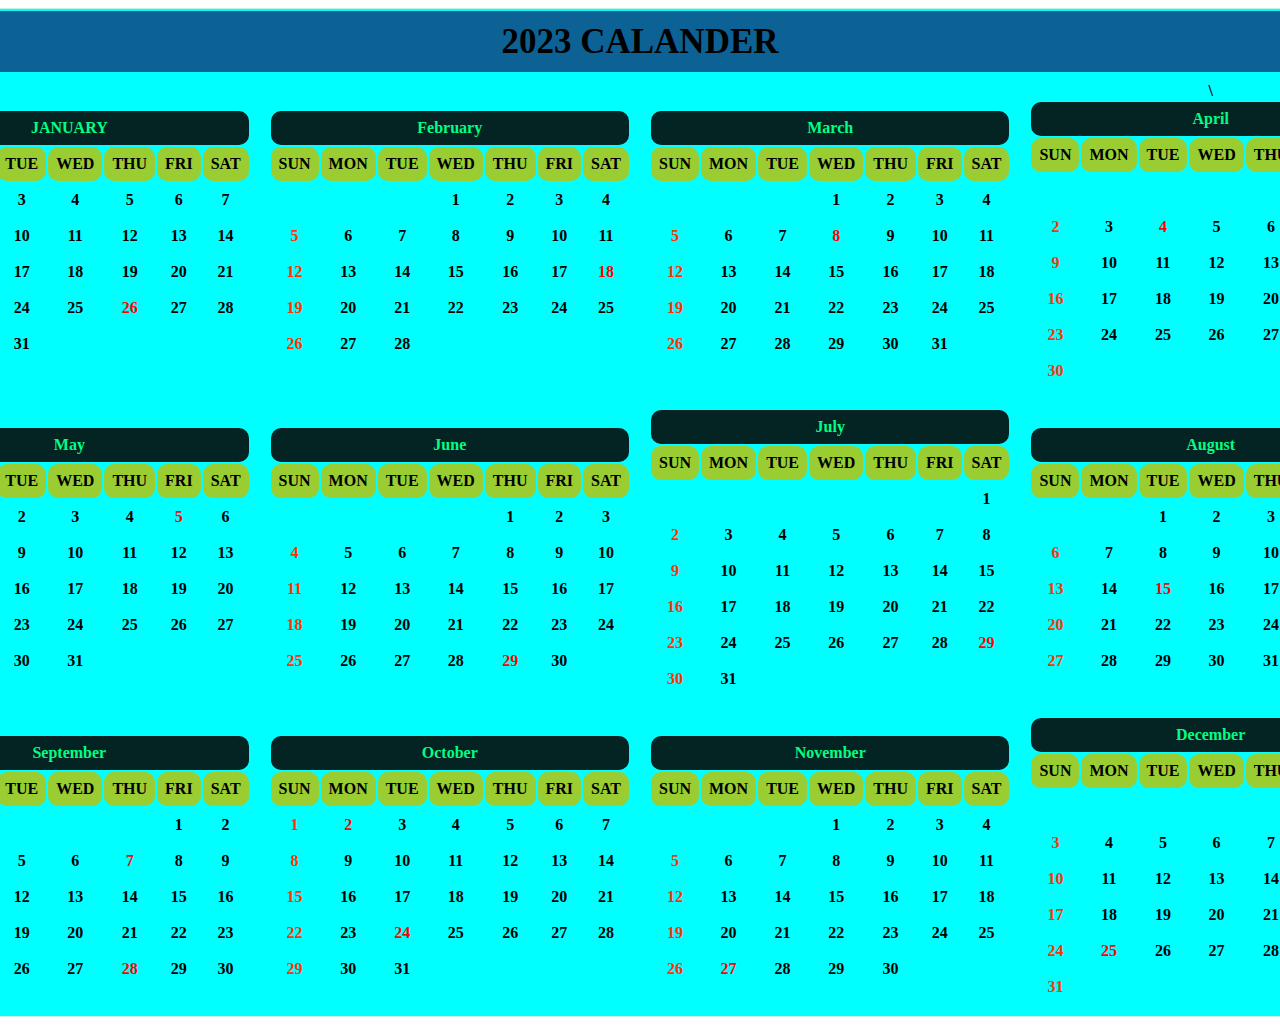
<file: index.html>
<!DOCTYPE html>
<html lang="en">
  <head>
    <meta charset="UTF-8" />
    <meta http-equiv="X-UA-Compatible" content="IE=edge" />
    <meta name="viewport" content="width=device-width, initial-scale=1.0" />
    <link
      href="https://fonts.googleapis.com/css2?family=Jura:wght@700&display=swap"
      rel="stylesheet"
    />
    <title>2023 Calander</title>
  </head>
  <body>
    <style>
      body {
        display: flex;
        justify-content: center;
      }
      #color_change {
        color: red;
      }
      #main {
        border: 1px solid rgb(196, 244, 233);
        background: rgb(0, 255, 255);
      }
      #calander_name {
        text-align: center;
        height: 45px;
        font-size: 35px;
        font-weight: 900;
        background: rgb(12, 98, 148);
        color: rgb(0, 0, 0);
        border: 1px solid brown(0, 255, 195);
      }
      table thead tr:nth-child(1) {
        background: rgb(4, 35, 35);
        text-align: center;
        color: rgb(0, 255, 132);
      }
      table thead tr:nth-child(2) {
        background: yellowgreen;
        text-align: center;
      }
      th,
      td {
        padding: 8px;
        text-align: center;
        font-size: 16px;
        font-weight: bold;
        font-family: PT Serif;
        border-radius: 10px !important;
      }
      #indide_table tbody tr td:nth-child(1) {
        color: rgb(255, 51, 0);
      }
    </style>
    <table id="main">
      <thead>
        <tr>
          <th colspan="4" style="text-align: center" id="calander_name">
            2023 CALANDER
          </th>
        </tr>
      </thead>
      <tbody>
        <tr>
          <td>
            <table id="indide_table">
              <thead>
                <tr>
                  <th colspan="7">JANUARY</th>
                </tr>
                <tr>
                  <th>SUN</th>
                  <th>MON</th>
                  <th>TUE</th>
                  <th>WED</th>
                  <th>THU</th>
                  <th>FRI</th>
                  <th>SAT</th>
                </tr>
              </thead>
              <tbody>
                <tr>
                  <td>1</td>
                  <td>2</td>
                  <td>3</td>
                  <td>4</td>
                  <td>5</td>
                  <td>6</td>
                  <td>7</td>
                </tr>
                <tr>
                  <td>8</td>
                  <td>9</td>
                  <td>10</td>
                  <td>11</td>
                  <td>12</td>
                  <td>13</td>
                  <td>14</td>
                </tr>
                <tr>
                  <td>15</td>
                  <td>16</td>
                  <td>17</td>
                  <td>18</td>
                  <td>19</td>
                  <td>20</td>
                  <td>21</td>
                </tr>
                <tr>
                  <td>22</td>
                  <td>23</td>
                  <td>24</td>
                  <td>25</td>
                  <td id="color_change">26</td>
                  <td>27</td>
                  <td>28</td>
                </tr>
                <tr>
                  <td>29</td>
                  <td>30</td>
                  <td>31</td>
                  <td></td>
                  <td></td>
                  <td></td>
                  <td></td>
                </tr>
              </tbody>
            </table>
          </td>
          <td>
            <table id="indide_table">
              <thead>
                <tr>
                  <th colspan="7">February</th>
                </tr>
                <tr>
                  <th>SUN</th>
                  <th>MON</th>
                  <th>TUE</th>
                  <th>WED</th>
                  <th>THU</th>
                  <th>FRI</th>
                  <th>SAT</th>
                </tr>
              </thead>
              <tbody>
                <tr>
                  <td></td>
                  <td></td>
                  <td></td>
                  <td>1</td>
                  <td>2</td>
                  <td>3</td>
                  <td>4</td>
                </tr>
                <tr>
                  <td>5</td>
                  <td>6</td>
                  <td>7</td>
                  <td>8</td>
                  <td>9</td>
                  <td>10</td>
                  <td>11</td>
                </tr>
                <tr>
                  <td>12</td>
                  <td>13</td>
                  <td>14</td>
                  <td>15</td>
                  <td>16</td>
                  <td>17</td>
                  <td id="color_change">18</td>
                </tr>
                <tr>
                  <td>19</td>
                  <td>20</td>
                  <td>21</td>
                  <td>22</td>
                  <td>23</td>
                  <td>24</td>
                  <td>25</td>
                </tr>
                <tr>
                  <td>26</td>
                  <td>27</td>
                  <td>28</td>
                  <td></td>
                  <td></td>
                  <td></td>
                  <td></td>
                </tr>
              </tbody>
            </table>
          </td>
          <td>
            <table id="indide_table">
              <thead>
                <tr>
                  <th colspan="7">March</th>
                </tr>
                <tr>
                  <th>SUN</th>
                  <th>MON</th>
                  <th>TUE</th>
                  <th>WED</th>
                  <th>THU</th>
                  <th>FRI</th>
                  <th>SAT</th>
                </tr>
              </thead>
              <tbody>
                <tr>
                  <td></td>
                  <td></td>
                  <td></td>
                  <td>1</td>
                  <td>2</td>
                  <td>3</td>
                  <td>4</td>
                </tr>
                <tr>
                  <td>5</td>
                  <td>6</td>
                  <td>7</td>
                  <td id="color_change">8</td>
                  <td>9</td>
                  <td>10</td>
                  <td>11</td>
                </tr>
                <tr>
                  <td>12</td>
                  <td>13</td>
                  <td>14</td>
                  <td>15</td>
                  <td>16</td>
                  <td>17</td>
                  <td>18</td>
                </tr>
                <tr>
                  <td>19</td>
                  <td>20</td>
                  <td>21</td>
                  <td>22</td>
                  <td>23</td>
                  <td>24</td>
                  <td>25</td>
                </tr>
                <tr>
                  <td>26</td>
                  <td>27</td>
                  <td>28</td>
                  <td>29</td>
                  <td>30</td>
                  <td>31</td>
                  <td></td>
                </tr>
              </tbody>
            </table>
          </td>
          <td>
            <table id="indide_table">
              <thead>
                <tr>
                  <th colspan="7">April</th>
                </tr>
                <tr>
                  <th>SUN</th>
                  <th>MON</th>
                  <th>TUE</th>
                  <th>WED</th>
                  <th>THU</th>
                  <th>FRI</th>
                  <th>SAT</th>
                </tr>
              </thead>
              <tbody>
                <tr>
                  <td></td>
                  <td></td>
                  <td></td>
                  <td></td>
                  <td></td>
                  <td></td>
                  <td>1</td>
                </tr>
                <tr>
                  <td>2</td>
                  <td>3</td>
                  <td id="color_change">4</td>
                  <td>5</td>
                  <td>6</td>
                  <td id="color_change">7</td>
                  <td>8</td>
                </tr>
                <tr>
                  <td>9</td>
                  <td>10</td>
                  <td>11</td>
                  <td>12</td>
                  <td>13</td>
                  <td>14</td>
                  <td>15</td>
                </tr>
                <tr>
                  <td>16</td>
                  <td>17</td>
                  <td>18</td>
                  <td>19</td>
                  <td>20</td>
                  <td>21</td>
                  <td id="color_change">22</td>
                </tr>
                <tr>
                  <td>23</td>
                  <td>24</td>
                  <td>25</td>
                  <td>26</td>
                  <td>27</td>
                  <td>28</td>
                  <td>29</td>
                  \<tr>
                    <td>30</td>
                    <td></td>
                    <td></td>
                    <td></td>
                    <td></td>
                    <td></td>
                    <td></td>
                  </tr>
                  
                </tr>
              </tbody>
            </table>
          </td>
        </tr>
        <tr>
          <td>
            <table id="indide_table">
              <thead>
                <tr>
                  <th colspan="7">May</th>
                </tr>
                <tr>
                  <th>SUN</th>
                  <th>MON</th>
                  <th>TUE</th>
                  <th>WED</th>
                  <th>THU</th>
                  <th>FRI</th>
                  <th>SAT</th>
                </tr>
              </thead>
              <tbody>
                <tr>
                  <td></td>
                  <td>1</td>
                  <td>2</td>
                  <td>3</td>
                  <td>4</td>
                  <td id="color_change">5</td>
                  <td>6</td>
                </tr>
                <tr>
                  <td>7</td>
                  <td>8</td>
                  <td>9</td>
                  <td>10</td>
                  <td>11</td>
                  <td>12</td>
                  <td>13</td>
                </tr>
                <tr>
                  <td>14</td>
                  <td>15</td>
                  <td>16</td>
                  <td>17</td>
                  <td>18</td>
                  <td>19</td>
                  <td>20</td>
                </tr>
                <tr>
                  <td>21</td>
                  <td>22</td>
                  <td>23</td>
                  <td>24</td>
                  <td>25</td>
                  <td>26</td>
                  <td>27</td>
                </tr>
                <tr>
                  <td>28</td>
                  <td>29</td>
                  <td>30</td>
                  <td>31</td>
                  <td></td>
                  <td></td>
                  <td></td>
                </tr>
              </tbody>
            </table>
          </td>
          <td>
            <table id="indide_table">
              <thead>
                <tr>
                  <th colspan="7">June</th>
                </tr>
                <tr>
                  <th>SUN</th>
                  <th>MON</th>
                  <th>TUE</th>
                  <th>WED</th>
                  <th>THU</th>
                  <th>FRI</th>
                  <th>SAT</th>
                </tr>
              </thead>
              <tbody>
                <tr>
                  <td></td>
                  <td></td>
                  <td></td>
                  <td></td>
                  <td>1</td>
                  <td>2</td>
                  <td>3</td>
                </tr>
                <tr>
                  <td>4</td>
                  <td>5</td>
                  <td>6</td>
                  <td>7</td>
                  <td>8</td>
                  <td>9</td>
                  <td>10</td>
                </tr>
                <tr>
                  <td>11</td>
                  <td>12</td>
                  <td>13</td>
                  <td>14</td>
                  <td>15</td>
                  <td>16</td>
                  <td>17</td>
                </tr>
                <tr>
                  <td>18</td>
                  <td>19</td>
                  <td>20</td>
                  <td>21</td>
                  <td>22</td>
                  <td>23</td>
                  <td>24</td>
                </tr>
                <tr>
                  <td>25</td>
                  <td>26</td>
                  <td>27</td>
                  <td>28</td>
                  <td id="color_change">29</td>
                  <td>30</td>
                  <td></td>
                </tr>
              </tbody>
            </table>
          </td>
          <td>
            <table id="indide_table">
              <thead>
                <tr>
                  <th colspan="7">July</th>
                </tr>
                <tr>
                  <th>SUN</th>
                  <th>MON</th>
                  <th>TUE</th>
                  <th>WED</th>
                  <th>THU</th>
                  <th>FRI</th>
                  <th>SAT</th>
                </tr>
              </thead>
              <tbody>
                <tr>
                  <td></td>
                  <td></td>
                  <td></td>
                  <td></td>
                  <td></td>
                  <td></td>
                  <td>1</td>
                </tr>
                <tr>
                  <td>2</td>
                  <td>3</td>
                  <td>4</td>
                  <td>5</td>
                  <td>6</td>
                  <td>7</td>
                  <td>8</td>
                </tr>
                <tr>
                  <td>9</td>
                  <td>10</td>
                  <td>11</td>
                  <td>12</td>
                  <td>13</td>
                  <td>14</td>
                  <td>15</td>
                </tr>
                <tr>
                  <td>16</td>
                  <td>17</td>
                  <td>18</td>
                  <td>19</td>
                  <td>20</td>
                  <td>21</td>
                  <td>22</td>
                </tr>
                <tr>
                  <td>23</td>
                  <td>24</td>
                  <td>25</td>
                  <td>26</td>
                  <td>27</td>
                  <td>28</td>
                  <td id="color_change">29</td>
                </tr>
                <tr>
                  <td>30</td>
                  <td>31</td>
                  <td></td>
                  <td></td>
                  <td></td>
                  <td></td>
                  <td></td>
                </tr>
              </tbody>
            </table>
          </td>
          <td>
            <table id="indide_table">
              <thead>
                <tr>
                  <th colspan="7">August</th>
                </tr>
                <tr>
                  <th>SUN</th>
                  <th>MON</th>
                  <th>TUE</th>
                  <th>WED</th>
                  <th>THU</th>
                  <th>FRI</th>
                  <th>SAT</th>
                </tr>
              </thead>
              <tbody>
                <tr>
                  <td></td>
                  <td></td>
                  <td>1</td>
                  <td>2</td>
                  <td>3</td>
                  <td>4</td>
                  <td>5</td>
                </tr>
                <tr>
                  <td>6</td>
                  <td>7</td>
                  <td>8</td>
                  <td>9</td>
                  <td>10</td>
                  <td>11</td>
                  <td>12</td>
                </tr>
                <tr>
                  <td>13</td>
                  <td>14</td>
                  <td id="color_change">15</td>
                  <td>16</td>
                  <td>17</td>
                  <td>18</td>
                  <td>19</td>
                </tr>
                <tr>
                  <td>20</td>
                  <td>21</td>
                  <td>22</td>
                  <td>23</td>
                  <td>24</td>
                  <td>25</td>
                  <td>26</td>
                </tr>
                <tr>
                  <td>27</td>
                  <td>28</td>
                  <td>29</td>
                  <td>30</td>
                  <td>31</td>
                  <td></td>
                  <td></td>
                </tr>
              </tbody>
            </table>
          </td>
        </tr>
        <tr>
          <td>
            <table id="indide_table">
              <thead>
                <tr>
                  <th colspan="7">September</th>
                </tr>
                <tr>
                  <th>SUN</th>
                  <th>MON</th>
                  <th>TUE</th>
                  <th>WED</th>
                  <th>THU</th>
                  <th>FRI</th>
                  <th>SAT</th>
                </tr>
              </thead>
              <tbody>
                <tr>
                  <td></td>
                  <td></td>
                  <td></td>
                  <td></td>
                  <td></td>
                  <td>1</td>
                  <td>2</td>
                </tr>
                <tr>
                  <td>3</td>
                  <td>4</td>
                  <td>5</td>
                  <td>6</td>
                  <td id="color_change">7</td>
                  <td>8</td>
                  <td>9</td>
                </tr>
                <tr>
                  <td>10</td>
                  <td>11</td>
                  <td>12</td>
                  <td>13</td>
                  <td>14</td>
                  <td>15</td>
                  <td>16</td>
                </tr>
                <tr>
                  <td>17</td>
                  <td>18</td>
                  <td>19</td>
                  <td>20</td>
                  <td>21</td>
                  <td>22</td>
                  <td>23</td>
                </tr>
                <tr>
                  <td>24</td>
                  <td>25</td>
                  <td>26</td>
                  <td>27</td>
                  <td id="color_change">28</td>
                  <td>29</td>
                  <td>30</td>
                </tr>
              </tbody>
            </table>
          </td>
          <td>
            <table id="indide_table">
              <thead>
                <tr>
                  <th colspan="7">October</th>
                </tr>
                <tr>
                  <th>SUN</th>
                  <th>MON</th>
                  <th>TUE</th>
                  <th>WED</th>
                  <th>THU</th>
                  <th>FRI</th>
                  <th>SAT</th>
                </tr>
              </thead>
              <tbody>
                <tr>
                  <td>1</td>
                  <td id="color_change">2</td>
                  <td>3</td>
                  <td>4</td>
                  <td>5</td>
                  <td>6</td>
                  <td>7</td>
                </tr>
                <tr>
                  <td>8</td>
                  <td>9</td>
                  <td>10</td>
                  <td>11</td>
                  <td>12</td>
                  <td>13</td>
                  <td>14</td>
                </tr>
                <tr>
                  <td>15</td>
                  <td>16</td>
                  <td>17</td>
                  <td>18</td>
                  <td>19</td>
                  <td>20</td>
                  <td>21</td>
                </tr>
                <tr>
                  <td>22</td>
                  <td>23</td>
                  <td id="color_change">24</td>
                  <td>25</td>
                  <td>26</td>
                  <td>27</td>
                  <td>28</td>
                </tr>
                <tr>
                  <td>29</td>
                  <td>30</td>
                  <td>31</td>
                  <td></td>
                  <td></td>
                  <td></td>
                  <td></td>
                </tr>
              </tbody>
            </table>
          </td>
          <td>
            <table id="indide_table">
              <thead>
                <tr>
                  <th colspan="7">November</th>
                </tr>
                <tr>
                  <th>SUN</th>
                  <th>MON</th>
                  <th>TUE</th>
                  <th>WED</th>
                  <th>THU</th>
                  <th>FRI</th>
                  <th>SAT</th>
                </tr>
              </thead>
              <tbody>
                <tr>
                  <td></td>
                  <td></td>
                  <td></td>
                  <td>1</td>
                  <td>2</td>
                  <td>3</td>
                  <td>4</td>
                </tr>
                <tr>
                  <td>5</td>
                  <td>6</td>
                  <td>7</td>
                  <td>8</td>
                  <td>9</td>
                  <td>10</td>
                  <td>11</td>
                </tr>
                <tr>
                  <td id="color_change">12</td>
                  <td>13</td>
                  <td>14</td>
                  <td>15</td>
                  <td>16</td>
                  <td>17</td>
                  <td>18</td>
                </tr>
                <tr>
                  <td>19</td>
                  <td>20</td>
                  <td>21</td>
                  <td>22</td>
                  <td>23</td>
                  <td>24</td>
                  <td>25</td>
                </tr>
                <tr>
                  <td>26</td>
                  <td id="color_change">27</td>
                  <td>28</td>
                  <td>29</td>
                  <td>30</td>
                  <td></td>
                  <td></td>
                </tr>
              </tbody>
            </table>
          </td>
          <td>
            <table id="indide_table" >
              <thead>
                <tr>
                  <th colspan="7">December</th>
                </tr>
                <tr>
                  <th>SUN</th>
                  <th>MON</th>
                  <th>TUE</th>
                  <th>WED</th>
                  <th>THU</th>
                  <th>FRI</th>
                  <th>SAT</th>
                </tr>
              </thead>
              <tbody>
                <tr>
                  <td></td>
                  <td></td>
                  <td></td>
                  <td></td>
                  <td></td>
                  <td>1</td>
                  <td>2</td>
                </tr>
                <tr>
                  <td>3</td>
                  <td>4</td>
                  <td>5</td>
                  <td>6</td>
                  <td>7</td>
                  <td>8</td>
                  <td>9</td>
                </tr>
                <tr>
                  <td>10</td>
                  <td>11</td>
                  <td>12</td>
                  <td>13</td>
                  <td>14</td>
                  <td>15</td>
                  <td>16</td>
                </tr>
                <tr>
                  <td>17</td>
                  <td>18</td>
                  <td>19</td>
                  <td>20</td>
                  <td>21</td>
                  <td>22</td>
                  <td>23</td>
                </tr>
                <tr>
                  <td>24</td>
                  <td id="color_change">25</td>
                  <td>26</td>
                  <td>27</td>
                  <td>28</td>
                  <td>29</td>
                  <td>30</td>
                </tr>
                <tr>
                  <td>31</td>
                  <td></td>
                  <td></td>
                  <td></td>
                  <td></td>
                  <td></td>
                  <td></td>
                </tr>
              </tbody>
            </table>
          </td>
        </tr>
      </tbody>
    </table>
  </body>
</html>
</file>
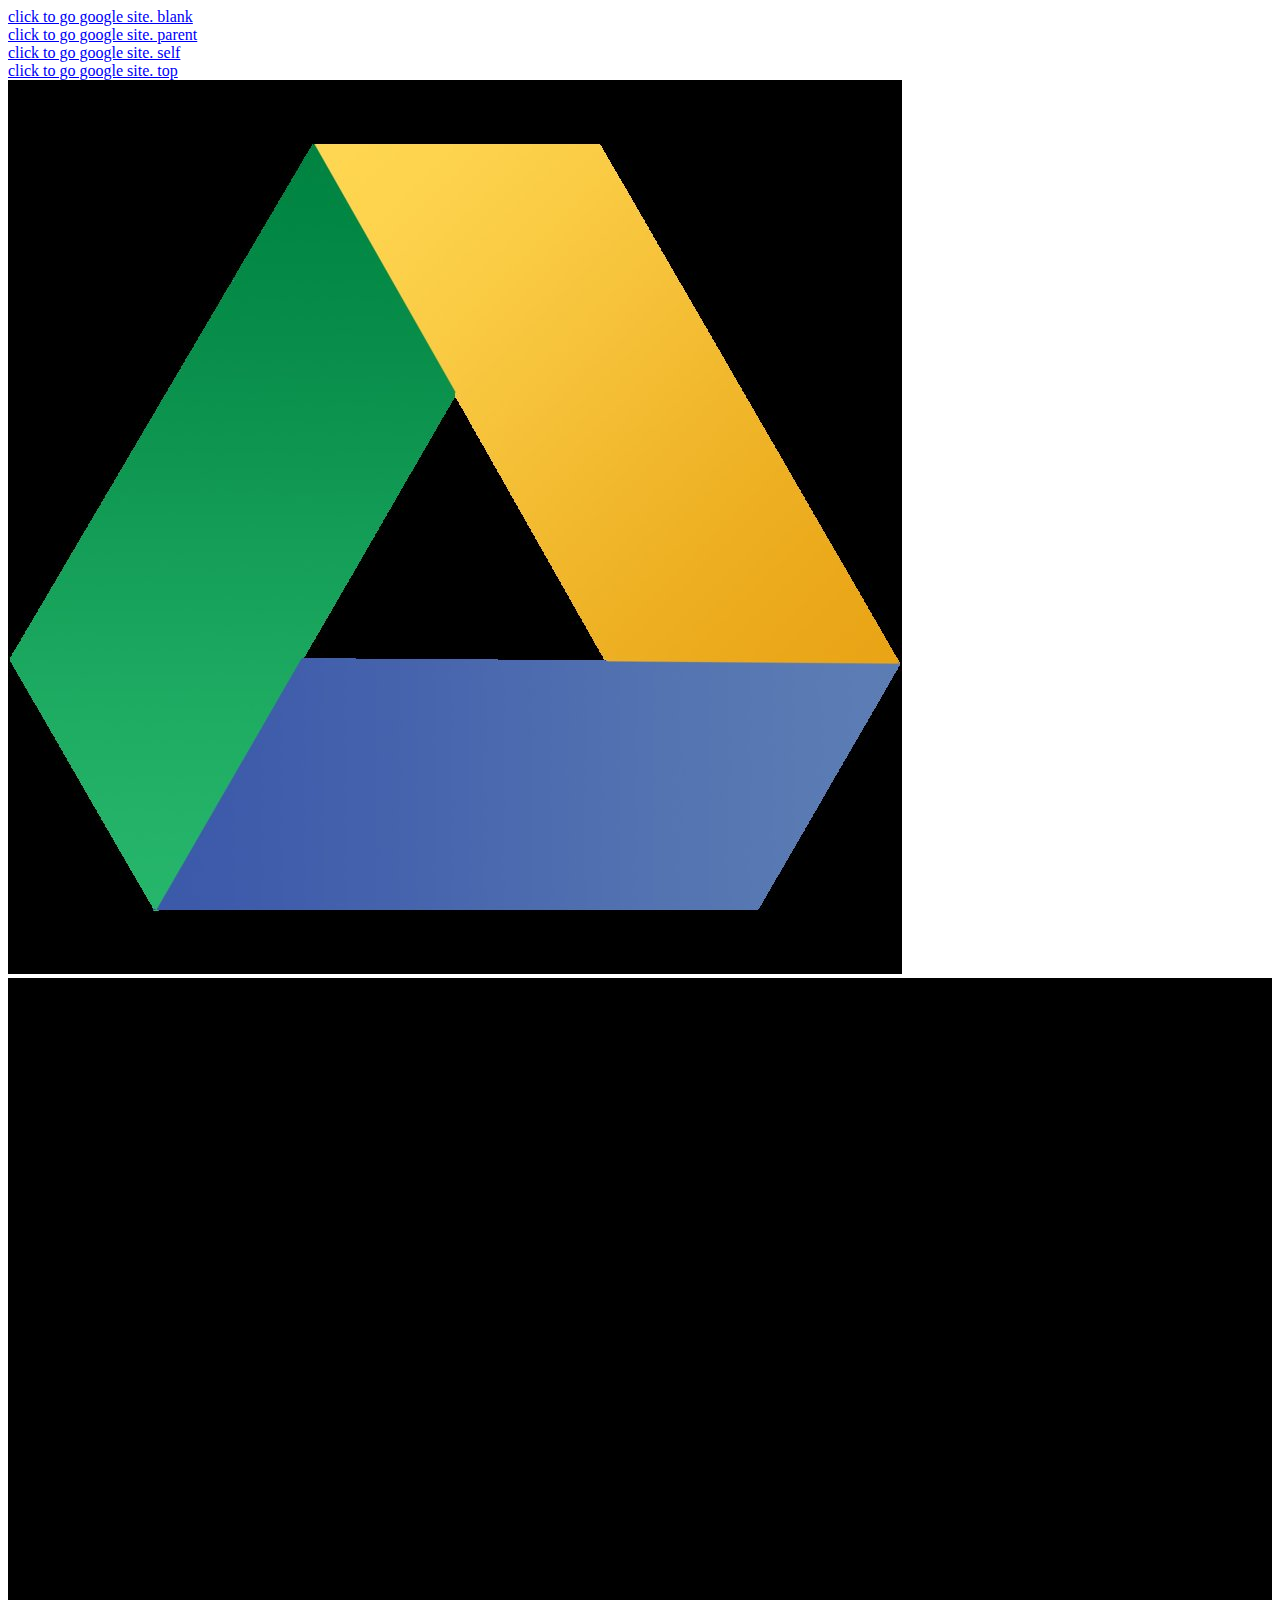
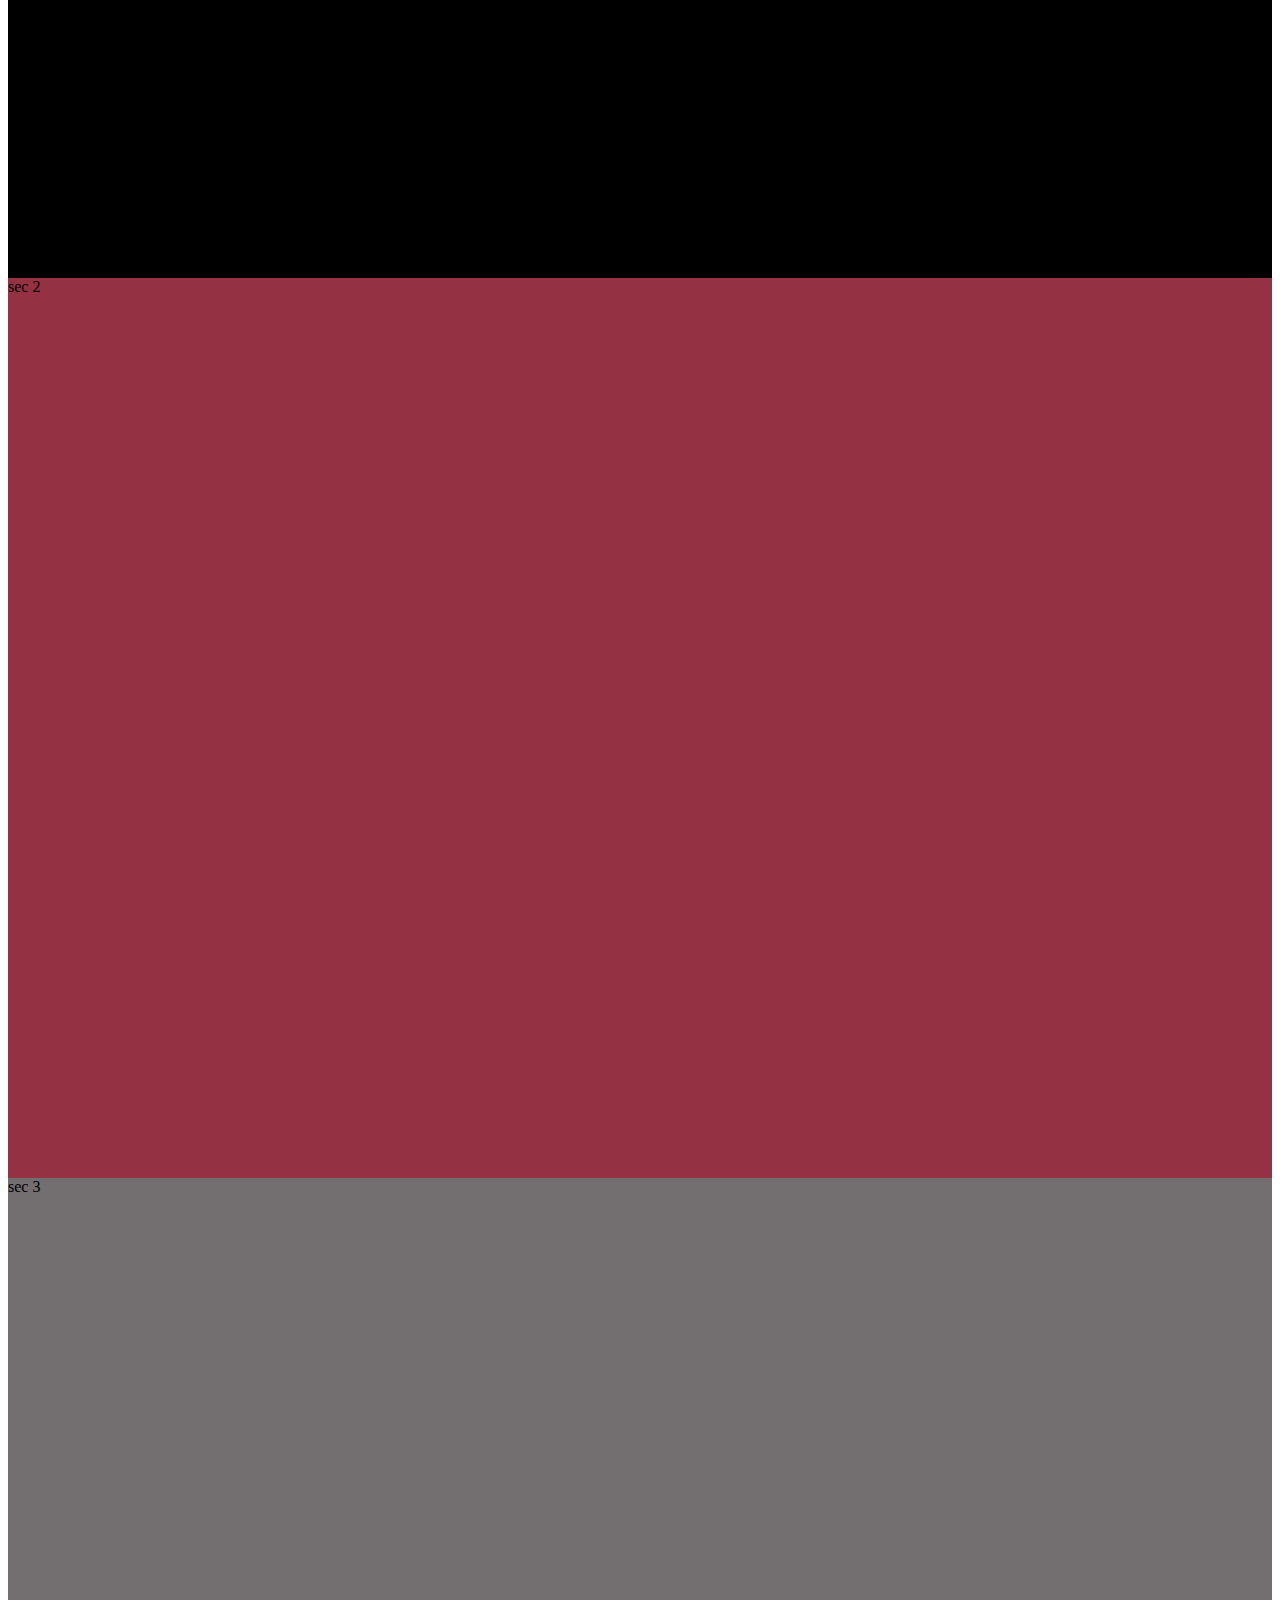
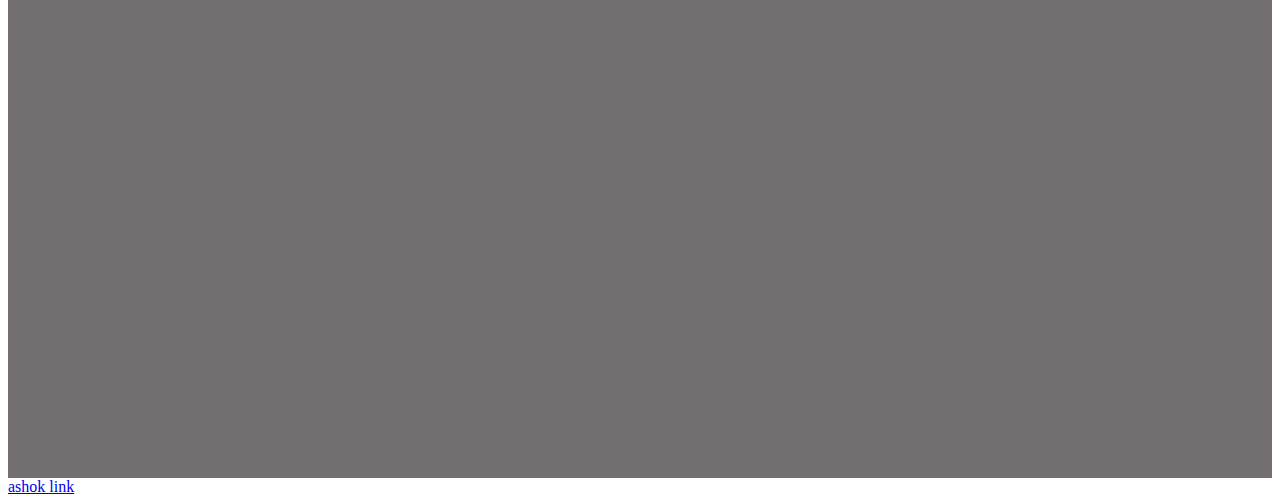
<file: 02.link.htm>
<!DOCTYPE html>
<html lang="en">
  <head>
    <meta charset="UTF-8" />
    <meta http-equiv="X-UA-Compatible" content="IE=edge" />
    <meta name="viewport" content="width=device-width, initial-scale=1.0" />
    <link rel="stylesheet" href="./style.css" />
    <link rel="shortcut icon" href="./icon.ico.jpg" type="image/x-icon"
    <!-- Optional theme -->
    <!-- <link href="https://cdn.jsdelivr.net/npm/bootstrap@5.2.3/dist/css/bootstrap.min.css" rel="stylesheet" integrity="sha384-rbsA2VBKQhggwzxH7pPCaAqO46MgnOM80zW1RWuH61DGLwZJEdK2Kadq2F9CUG65" crossorigin="anonymous"> -->

    <title>Links</title>
  </head>
  <body>
    <a href="https://www.google.co.in" target="_blank"
      >click to go google site. blank</a
    >
    <br />
    <a href="https://www.google.co.in" target="_parent"
      >click to go google site. parent</a
    >
    <br />
    <a href="https://www.google.co.in" target="_self"
      >click to go google site. self</a
    >
    <br />
    <a href="https://www.google.co.in" target="_top"
      >click to go google site. top</a
    >
    <br />

    <a href="./ksoftEcommerce.json" download >
        <img src="./icon.ico.jpg"/>
    </a>

    <section id="sec1">sec 1</section>
    <section id="sec2">sec 2</section>
    <section id="sec3">sec 3</section>

    <a href="#sec3">ashok link</a>
  </body>
</html>
</file>
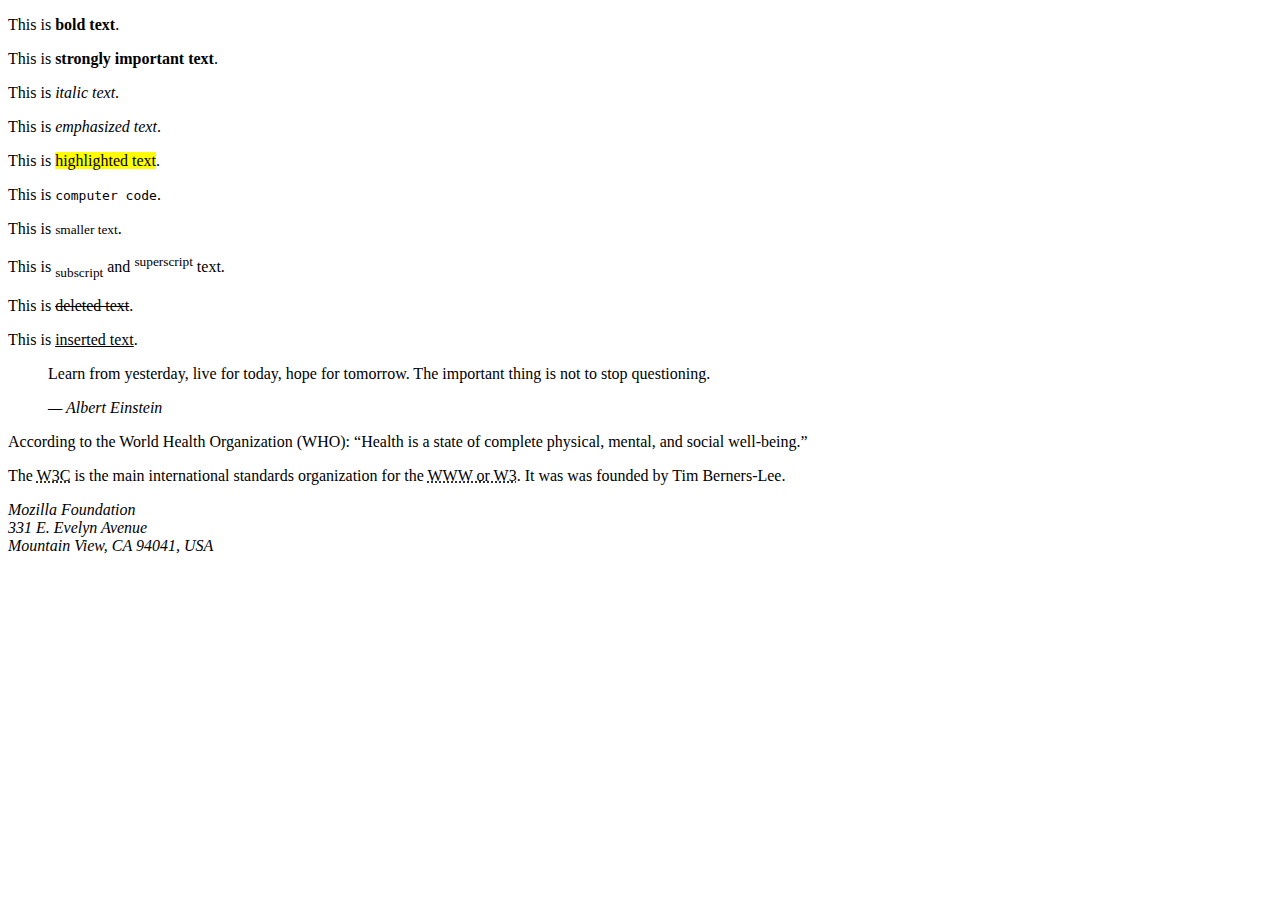
<file: 03.textFormating.html>
<!DOCTYPE html>
<html lang="en">
  <head>
    <meta charset="UTF-8" />
    <meta http-equiv="X-UA-Compatible" content="IE=edge" />
    <meta name="viewport" content="width=device-width, initial-scale=1.0" />
    <title>TextFormatting</title>
  </head>
  <body>
    <p>This is <b>bold text</b>.</p>
    <p>This is <strong>strongly important text</strong>.</p>
    <p>This is <i>italic text</i>.</p>
    <p>This is <em>emphasized text</em>.</p>
    <p>This is <mark >highlighted text</mark>.</p>
    <p>This is <code>computer code</code>.</p>
    <p>This is <small>smaller text</small>.</p>
    <p>This is <sub>subscript</sub> and <sup>superscript</sup> text.</p>
    <p>This is <del>deleted text</del>.</p>
    <p>This is <ins>inserted text</ins>.</p>

    <blockquote>
      <p>
        Learn from yesterday, live for today, hope for tomorrow. The important
        thing is not to stop questioning.
      </p>
      <cite>&mdash; Albert Einstein</cite>
    </blockquote>

    <p>
      According to the World Health Organization (WHO):
      <q
        >Health is a state of complete physical, mental, and social
        well-being.</q
      >
    </p>

    <p>
      The <abbr title="World Wide Web Consortium">W3C</abbr> is the main
      international standards organization for the
      <abbr title="World Wide Web">WWW or W3</abbr>. It was was founded by Tim
      Berners-Lee.
    </p>

    <address>
      Mozilla Foundation<br />
      331 E. Evelyn Avenue<br />
      Mountain View, CA 94041, USA
    </address>
  </body>
</html>
</file>
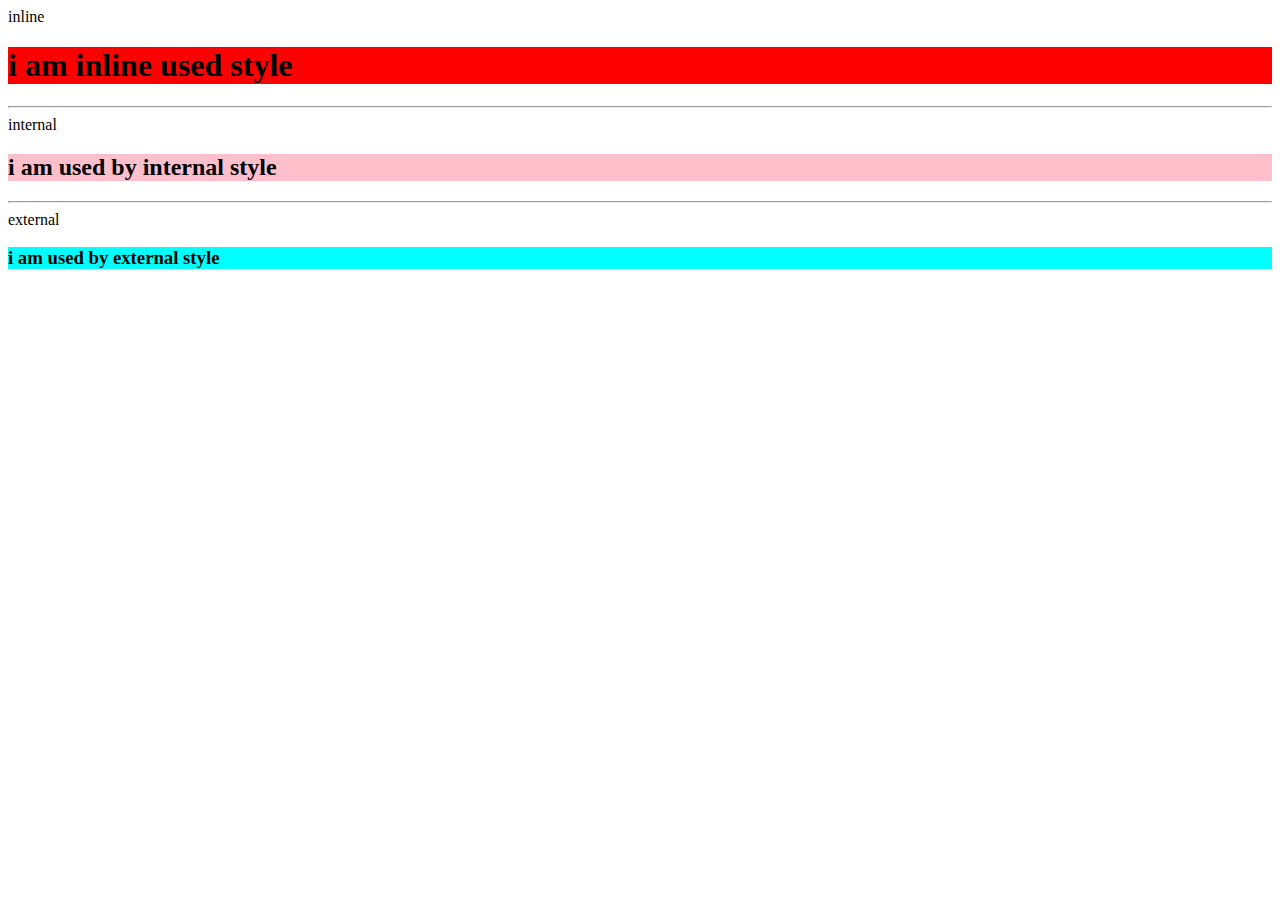
<file: 04.system.html>
<!DOCTYPE html>
<html lang="en">
<head>
    <meta charset="UTF-8">
    <meta http-equiv="X-UA-Compatible" content="IE=edge">
    <meta name="viewport" content="width=device-width, initial-scale=1.0">
    <link rel="stylesheet" href="./style.css">
    <style>
        h2{
            background: pink;
        }
    </style>
    <title>Document</title>
</head>
<body>
    inline 
    <h1 style="background: red;">i am inline used style</h1>
    <hr>
    internal
    <h2>i am used by internal style</h2>
    <hr>
    external 
    <h3>i am used by external style</h3>

    <!-- <style>
        h2{
            background: pink;
        }
    </styl> -->
</body>
</html>
</file>
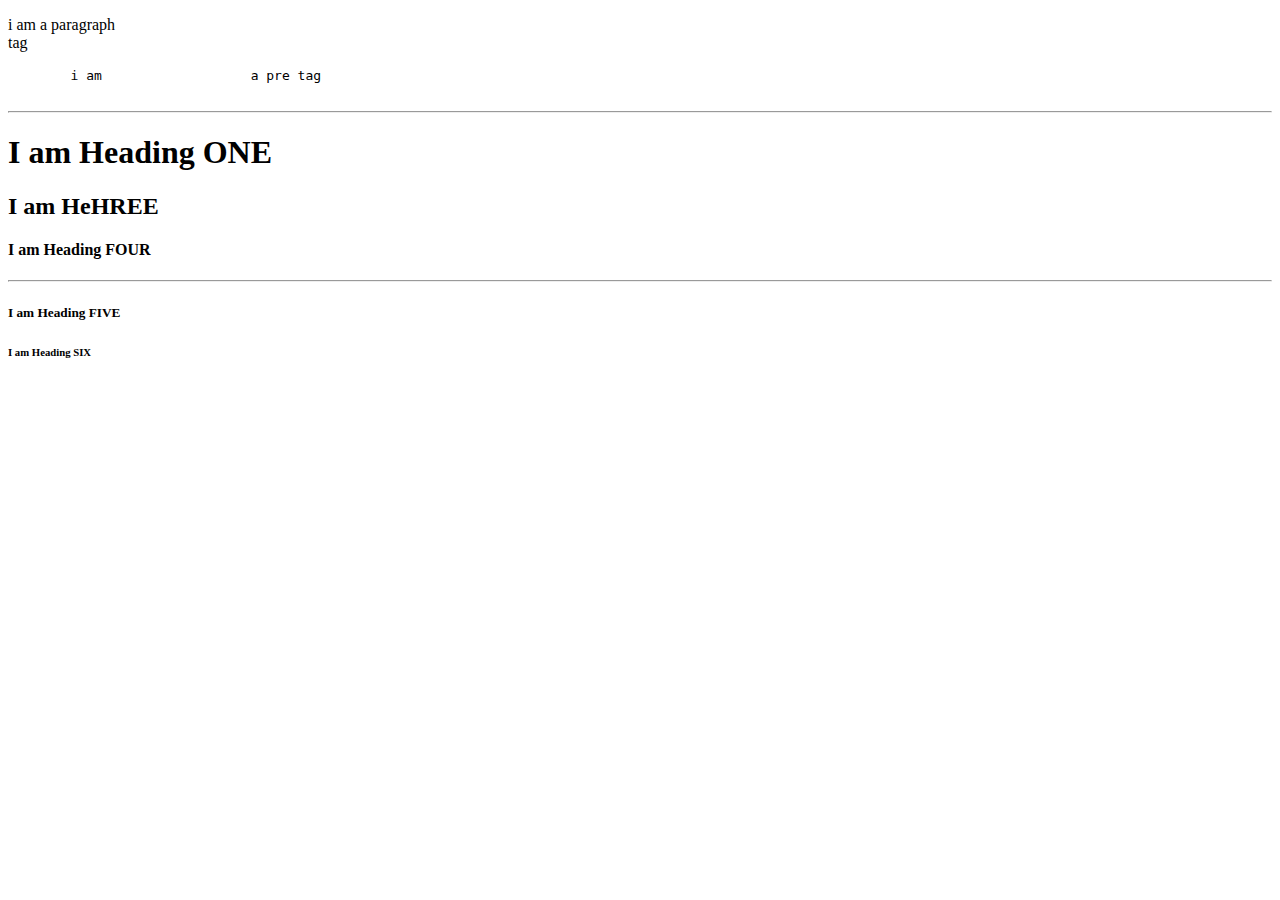
<file: 1.Basic.html>
<!DOCTYPE html>

<html lang="en">
  <head>
    <meta charset="UTF-8" />
    <meta http-equiv="X-UA-Compatible" content="IE=edge" />
    <meta name="viewport" content="width=device-width, initial-scale=1.0" />
    <title>SYNTAX</title>
    <link rel="stylesheet" href="" />
    <link rel="shortcut icon" href="./icon.ico.jpg" type="image/x-icon" />
  </head>
  <body>
    <p>
      i am a paragraph <br />
      tag
    </p>
    <pre>
        i am                   a pre tag
    </pre>
    <hr />
    <h1>I am Heading             ONE</h1>
    <h2>I am HeHREE</h3>
    <h4>I am Heading FOUR</h4>
    <hr />
    <h5>I am Heading FIVE</h5>
    <h6>I am Heading SIX</h6>
  </body>
</html>
</file>
<file: style.css>
/* body {
  background: white;
} */
h3{
    background: cyan;
}

#sec1{
    background: black;
    height: 100vh;
    width: 100%;
}
#sec2{
    background: rgb(148, 49, 66);
    height: 100vh;
    width: 100%;
}
#sec3{
    background: rgb(115, 110, 111);
    height: 100vh;
    width: 100%;
}
</file>
